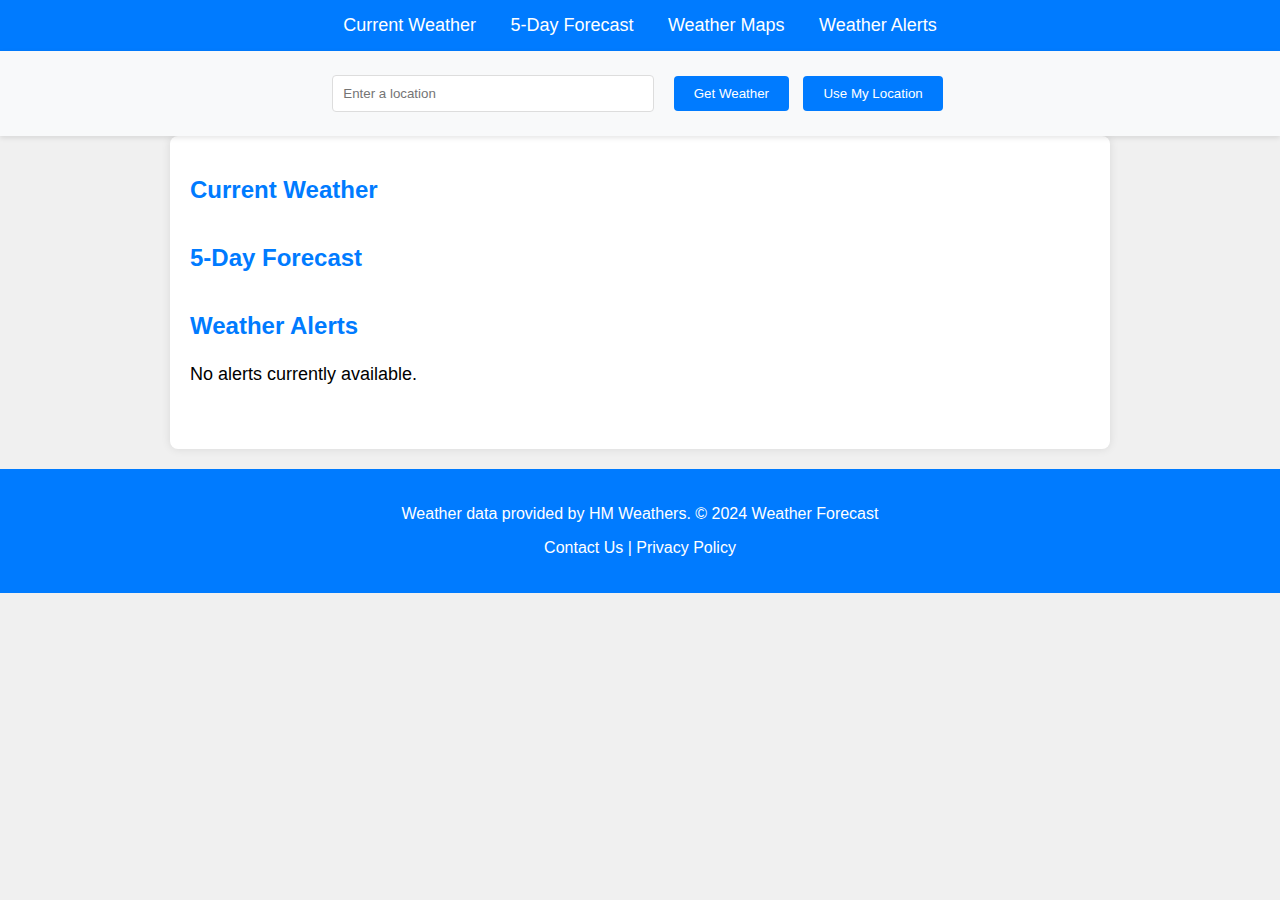
<file: task1/index.html>
<!DOCTYPE html>
<html lang="en">
<head>
    <meta charset="UTF-8">
    <meta name="viewport" content="width=device-width, initial-scale=1.0">
    <title>Weather Forecast</title>
    <link rel="stylesheet" href="style.css">
</head>
<body>

    <nav class="navbar">
        <ul>
            <li><a href="#current-weather">Current Weather</a></li>
            <li><a href="#forecast">5-Day Forecast</a></li>
            <li><a href="maps.html">Weather Maps</a></li>
            <li><a href="#alerts">Weather Alerts</a></li>
        </ul>
    </nav>

    <div class="search-bar">
        <input type="text" id="location" placeholder="Enter a location" />
        <button id="getWeather">Get Weather</button>
        <button id="useGeolocation">Use My Location</button>
    </div>


    <div class="container">
       
        <section id="current-weather">
            <h2>Current Weather</h2>
            <div id="weatherResult"></div>
        </section>

        <section id="forecast">
            <h2>5-Day Forecast</h2>
            <div id="forecastResult"></div>
        </section>

        <section id="alerts">
            <h2>Weather Alerts</h2>
            <div id="alertsResult">
                <p>No alerts currently available.</p>
            </div>
        </section>
    </div>

    <footer>
        <p>Weather data provided by HM Weathers. © 2024 Weather Forecast</p>
        <p><a href="#">Contact Us</a> | <a href="#">Privacy Policy</a></p>
    </footer>

    <script src="script.js"></script>
</body>
</html>
</file>
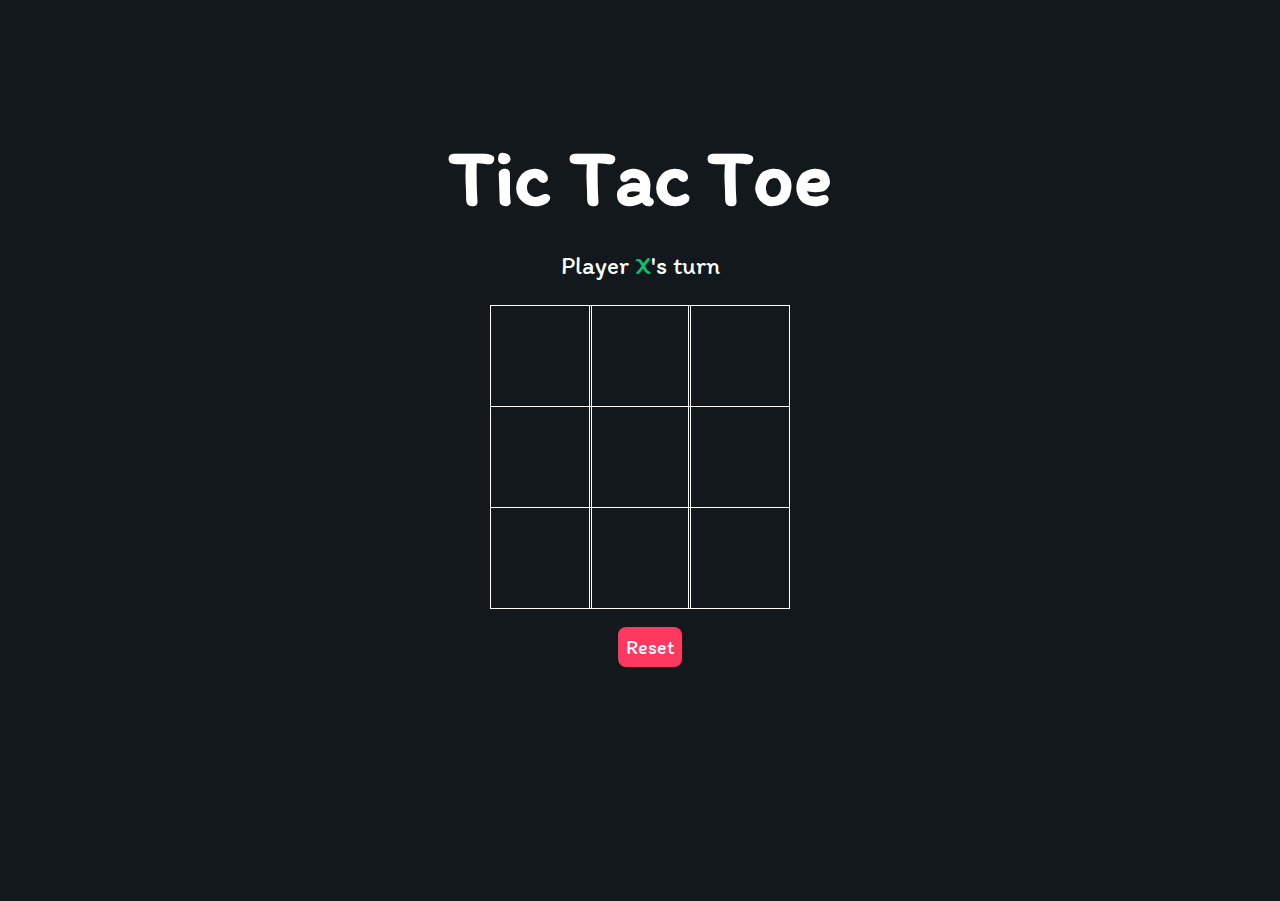
<file: task2/index.html>
<html lang="en">
<head>
    <meta charset="UTF-8">
    <meta http-equiv="X-UA-Compatible" content="IE=edge">
    <meta name="viewport" content="width=device-width, initial-scale=1.0">
    <link rel="stylesheet" href="style.css">
    <link rel="preconnect" href="https://fonts.gstatic.com">
    <link href="https://fonts.googleapis.com/css2?family=Itim&display=swap" rel="stylesheet">
    <script src="index.js"></script>
    <title>Tic-Tac-Toe</title>
</head>
<body>
    <main class="background">
        <section class="title">
            <h1>Tic Tac Toe</h1>
        </section>
        <section class="display">
            Player <span class="display-player playerX">X</span>'s turn
        </section>
        <section class="container">
            <div class="tile"></div>
            <div class="tile"></div>
            <div class="tile"></div>
            <div class="tile"></div>
            <div class="tile"></div>
            <div class="tile"></div>
            <div class="tile"></div>
            <div class="tile"></div>
            <div class="tile"></div>
        </section>
        <section class="display announcer hide"></section>
        <section class="controls">
            <button id="reset">Reset</button>
        </section>
    </main>
</body>
</html>
</file>
<file: task1/style.css>
body {
    font-family: Arial, sans-serif;
    margin: 0;
    background-color: #f0f0f0;
    transition: background-color 0.5s ease;
}

.navbar {
    background-color: #007BFF;
    padding: 15px;
    text-align: center;
}

.navbar ul {
    list-style-type: none;
    margin: 0;
    padding: 0;
}

.navbar ul li {
    display: inline;
    margin: 0 15px;
}

.navbar ul li a {
    color: #fff;
    text-decoration: none;
    font-size: 18px;
    transition: color 0.3s;
}

.navbar ul li a:hover {
    color: #ddd;
}

.search-bar {
    text-align: center;
    padding: 20px;
    background-color: #f8f9fa;
    position: sticky;
    top: 0;
    z-index: 100;
    box-shadow: 0 2px 5px rgba(0, 0, 0, 0.1);
}

.search-bar input[type="text"] {
    padding: 10px;
    width: 300px;
    margin-right: 10px;
    border: 1px solid #ddd;
    border-radius: 4px;
}

.search-bar button {
    padding: 10px 20px;
    background-color: #007BFF;
    color: #fff;
    border: none;
    border-radius: 4px;
    cursor: pointer;
    margin: 5px;
}

.search-bar button:hover {
    background-color: #0056b3;
}

.container {
    padding: 20px;
    max-width: 900px;
    margin: 0 auto;
    background: #fff;
    border-radius: 8px;
    box-shadow: 0 0 10px rgba(0, 0, 0, 0.1);
}

section {
    margin-bottom: 40px;
}

section h2 {
    font-size: 24px;
    margin-bottom: 20px;
    color: #007BFF;
}

#weatherResult, #forecastResult, #mapsResult, #alertsResult {
    font-size: 18px;
    text-align: left;
    line-height: 1.6;
}

footer {
    text-align: center;
    padding: 20px;
    background-color: #007BFF;
    color: #fff;
    margin-top: 20px;
}

footer a {
    color: #fff;
    text-decoration: none;
}

footer a:hover {
    text-decoration: underline;
}
</file>
<file: task2/style.css>
* {
    padding: 0;
    margin: 0;
    font-family: 'Itim', cursive;
}

.background {
    background-color: #12181B;
    height: 100vh;
    padding-top: 1px;
}

.title {
    color: white;
    text-align: center;
    font-size: 40px;
    margin-top: 10%;
}

.display {
    color: white;
    font-size: 25px;
    text-align: center;
    margin-top: 1em;
    margin-bottom: 1em;
}

.hide {
    display: none;
}

.container {
    margin: 0 auto;
    display: grid;
    grid-template-columns: 33% 33% 33%;
    grid-template-rows: 33% 33% 33%;
    max-width: 300px;

}

.tile {
    border: 1px solid white;
    min-width: 100px;
    min-height: 100px;
    display: flex;
    justify-content: center;
    align-items: center;
    font-size: 50px;
    cursor: pointer;
}

.playerX {
    color: #09C372;
}

.playerO {
    color: #498AFB;
}

.controls {
    display: flex;
    flex-direction: row;
    justify-content: center;
    align-items: center;
    margin-top: 1em;
}

.controls button {
    color: white;
    padding: 8px;
    border-radius: 8px;
    border: none;
    font-size: 20px;
    margin-left: 1em;
    cursor: pointer;
}

.restart {
    background-color: #498AFB;
}

#reset {
    background-color: #FF3860;
}
</file>
